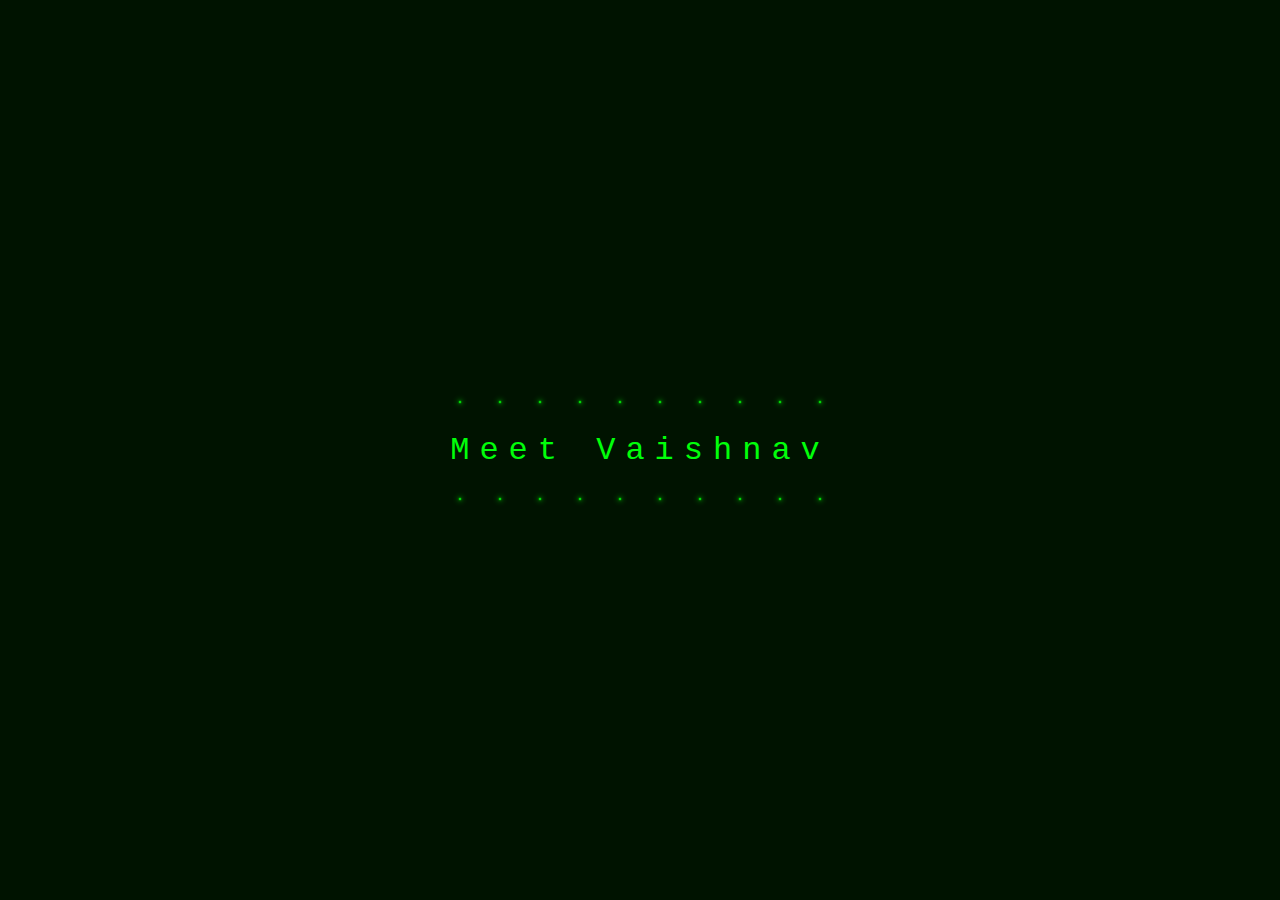
<file: index1.html>
<!DOCTYPE html>
<html lang="en">
<head>
    <meta charset="UTF-8">
    <title>Name</title>
    <link rel="stylesheet" type="text/css" href="style1.css">
</head>
<body>
    <section>
        <div class="loader">
            <div class="dot" style="--i:0;"></div>
            <div class="dot" style="--i:1;"></div>
            <div class="dot" style="--i:2;"></div>
            <div class="dot" style="--i:3;"></div>
            <div class="dot" style="--i:4;"></div>
            <div class="dot" style="--i:5;"></div>
            <div class="dot" style="--i:6;"></div>
            <div class="dot" style="--i:7;"></div>
            <div class="dot" style="--i:8;"></div>
            <div class="dot" style="--i:9;"></div>
        </div>
        <h1>Meet Vaishnav</h1>

        <div class="loader">
            <div class="dot" style="--i:0;"></div>
            <div class="dot" style="--i:1;"></div>
            <div class="dot" style="--i:2;"></div>
            <div class="dot" style="--i:3;"></div>
            <div class="dot" style="--i:4;"></div>
            <div class="dot" style="--i:5;"></div>
            <div class="dot" style="--i:6;"></div>
            <div class="dot" style="--i:7;"></div>
            <div class="dot" style="--i:8;"></div>
            <div class="dot" style="--i:9;"></div>
        </div>
    </section>
</body>
</html>
</file>
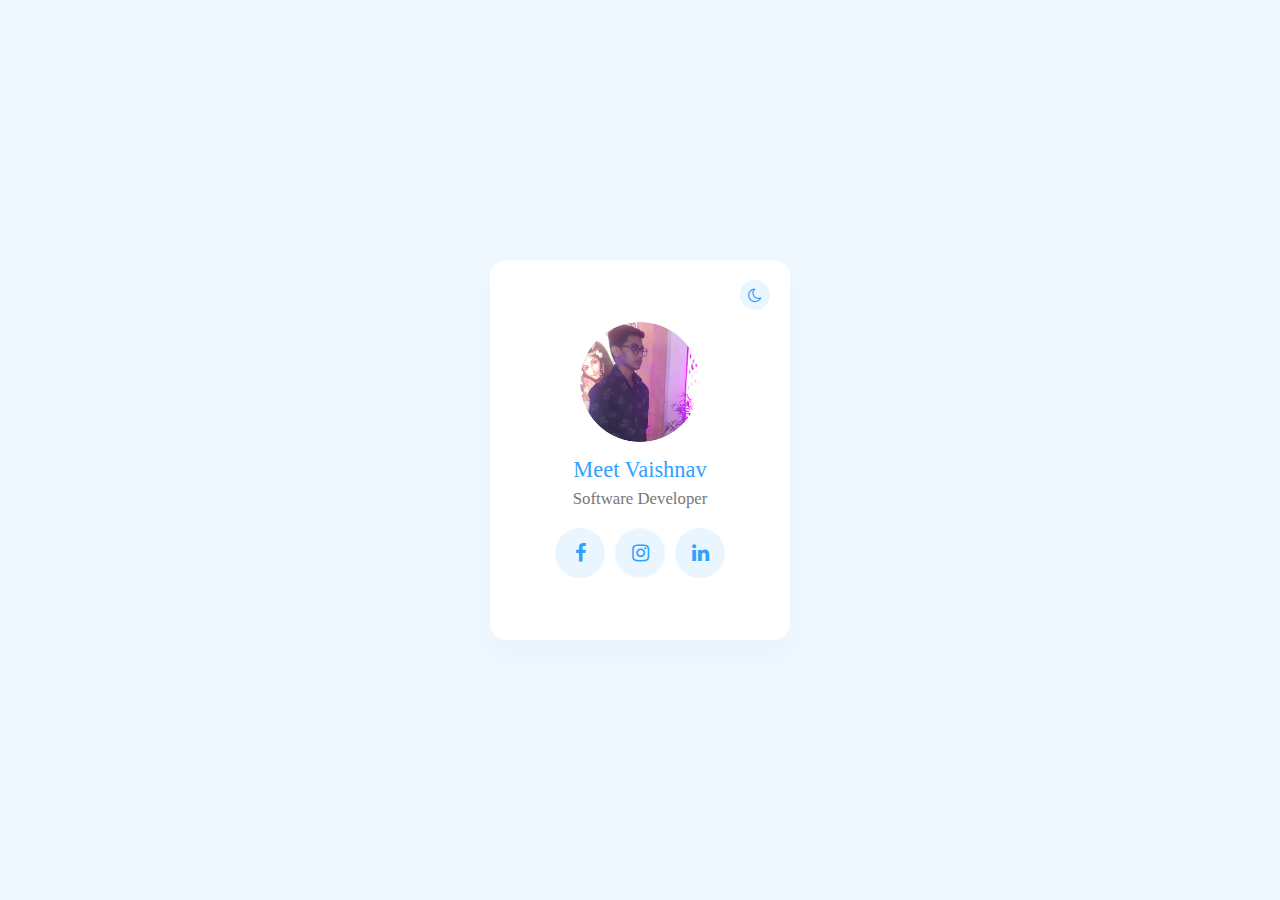
<file: index2.html>
<!DOCTYPE html>
<html lang="en">
<head>
    <meta charset="UTF-8">
    <title>Portfolio</title>
    <link rel="stylesheet" href="https://cdnjs.cloudflare.com/ajax/libs/font-awesome/4.7.0/css/font-awesome.css" integrity="sha512-5A8nwdMOWrSz20fDsjczgUidUBR8liPYU+WymTZP1lmY9G6Oc7HlZv156XqnsgNUzTyMefFTcsFH/tnJE/+xBg==" crossorigin="anonymous" />
    <link rel="stylesheet" type="text/css" href="style2.css">
</head>
<body>
    <section class="sec">
        <div class="card">
            <div class="toggle"></div>
            <div class="content">
                <div class="imgText">
                    <div class="imgBx">
                        <img src="Portfoliodark.png">
                    </div>
                    <h2>Meet Vaishnav<br><span>Software Developer</span></h2>
                </div>
                <ul class="sci">
                        <li><a href="#"><i class="fa fa-facebook" aria-hidden="true"></i></a></li>
                        <li><a href="#"><i class="fa fa-instagram" aria-hidden="true"></i></a></li>
                        <li><a href="#"><i class="fa fa-linkedin" aria-hidden="true"></i></a></li>
                
                </ul>
            </div>
        </div>
    </section>
    <script>
        const sec = document.querySelector('.sec');
        const toggle = document.querySelector('.toggle');
        toggle.onclick = function(){
            sec.classList.toggle('dark')
        }
    </script>
</body>
</html>
</file>
<file: style1.css>
*
{
    margin: 0;
    padding: 0;
    box-sizing: border-box;
}
section
{
    position: relative;
    width: 100%;
    height: 100vh;
    display: flex;
    justify-content: center;
    align-items: center;
    flex-direction: column;
    background: #001300;
    animation: changeColor 5s linear infinite;
}
@keyframes changeColor
{
    0%
    {
        filter: hue-rotate(0deg);
    }
    100%
    {
        filter: hue-rotate(360deg);
    }
}

section h1
{
    color: #00ff0a;
    font-family: 'Courier New', Courier, monospace;
    font-weight: 300;
    letter-spacing: 10px;
}

section .loader
{
    position: relative;
    display: flex;
}

section .loader .dot
{
    position: relative;
    display: block;
    width: 20px;
    height: 20px;
    background: #00ff0a;
    box-shadow: 0 0 10px #00ff0a,
                0 0 20px #00ff0a,
                0 0 40px #00ff0a,
                0 0 60px #00ff0a,
                0 0 80px #00ff0a,
                0 0 100px #00ff0a;
    margin: 20px 10px;
    transform: scale(0.1); 
  border-radius: 50%;
  animation: animateDot 2s linear infinite;
  animation-delay: calc(0.1s * var(--i));
}

section .loader:last-child .dot
{
    animation-delay: calc(-0.1s * var(--i));
}

@keyframes animateDot
{
    0%,
    {
        transform: scale(0.1);
    }
    10%
    {
        transform: scale(1);
    }
    50%,100%
    {
        transform: scale(0.1);
    }
}
</file>
<file: style2.css>
*
{
    margin: 0;
    padding: 0;
    box-sizing: border-box;
    font-family: Cambria, Cochin, Georgia, Times, 'Times New Roman', serif;

}

section
{
    position: relative;
    background: #f0f8ff;
    min-height: 100vh;
    display: flex;
    justify-content: center;
    align-items: center;
    transition: background 0.5s;
}

section.dark
{
    background: #24292d;
}

section .card
{
    position: relative;
    width: 300px;
    height: 380px;
    background: #fff;
    box-shadow: 0 15px 25px rgba(0,0,0,0.025);
    border-radius: 16px;
    display: flex;
    justify-content: center;
    align-items: center;

}

section.dark .card
{
    background: #323840;
}
section .card .content
{
    display: flex;
    justify-content: center;
    align-items: center;
    flex-direction: column;

}
section .card .imgText
{
    display: flex;
    justify-content: center;
    align-items: center;
    flex-direction: column;

}

section .card .imgText .imgBx
{
    position: relative;
    width: 120px;
    height: 120px;
    overflow: hidden;
    border-radius: 50%;
    margin-bottom: 15px;
}

section .card .imgText .imgBx img
{
   position: absolute;
   top: 0;
   left: 0;
   width: 100%;
   height: 100%;
   object-fit: cover;
}

section .card .imgText h2
{
    font-weight: 500;
    font-size: 1.4em;
    line-height: 1.2em;
    text-align: center;
    color: #2fa1ff;

}

section .card .imgText h2 span
{
    font-weight: 400;
    color: #777;
    font-size: 0.75em;

}

section.dark .card .imgText h2 span
{
    color: #ccc;
}

section .card .sci
{
    display: flex; 
    margin-top: 15px;
}

section .card .sci li
{
    list-style: none;

}

section .card .sci li a
{
    position: relative;
    width: 50px;
    height: 50px;
    background: #e9f5ff;
    color: #2fa1ff;
    margin: 0 5px;
    display: flex;
    justify-content: center;
    align-items: center;
    text-decoration: none;
    border-radius: 50%;
    font-size: 20px;
    transition: 0.5s;
}

section.dark .card .sci li a
{
    background: #404852;
}

section .card .sci li a:hover
{
    color: #fff;
}

section .card .sci li a .fa
{
    position: relative;
    z-index: 1000;

}

section .card .sci li a:before
{
    content: '';
    position: absolute;
    width: 100%;
    height: 100%;
    background: #2fa1ff;
    border-radius: 50%;
    transform: scale(0);
    transition: 0.5s;
}

section .card .sci li a:hover:before
{
    transform: scale(1);
}

.toggle
{
    position: absolute;
    top: 20px;
    right: 20px;
    background: #e9f5ff;
    width: 30px;
    height: 30px;
    border-radius: 50%;
    display: flex;
    justify-content: center;
    align-items: center;
    cursor: pointer;
}

section.dark .toggle
{
    background: #404852;
}

.toggle:before
{
    content: '\f186';
    font-family: fontAwesome;
    color: #2fa1ff;
}

section.dark .toggle:before
{
    content: '\f185';
    color: #fff;
}
</file>
